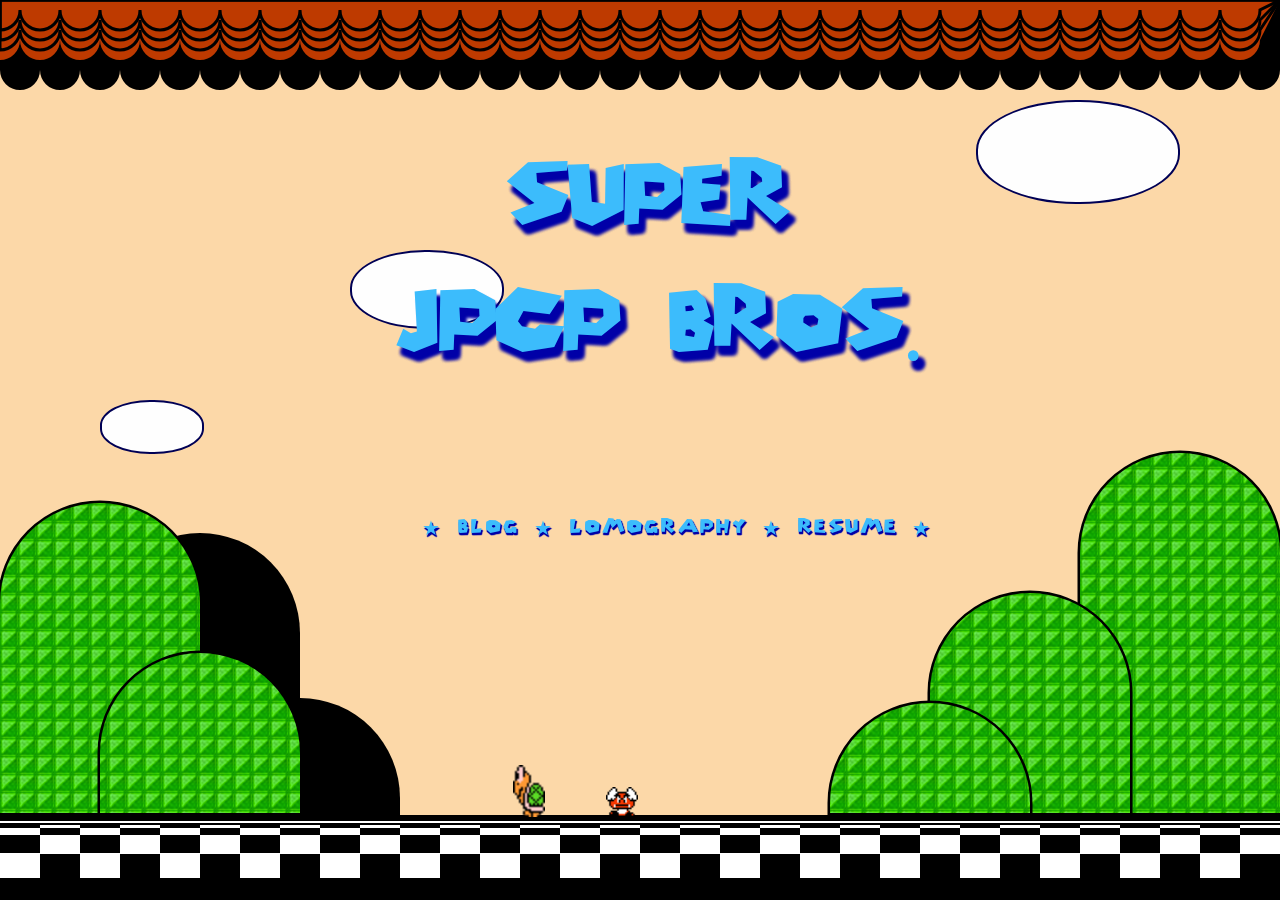
<file: index.html>
<!DOCTYPE html>
<!--[if lt IE 7]>      <html class="no-js lt-ie9 lt-ie8 lt-ie7"> <![endif]-->
<!--[if IE 7]>         <html class="no-js lt-ie9 lt-ie8"> <![endif]-->
<!--[if IE 8]>         <html class="no-js lt-ie9"> <![endif]-->
<!--[if gt IE 8]><!--> <html class="no-js"> <!--<![endif]-->
    <head>
        <meta charset="utf-8">
        <meta http-equiv="X-UA-Compatible" content="IE=edge,chrome=1">
        <title>JPCP</title>
        <meta name="description" content="">
        <meta name="viewport" content="width=device-width">

        <!-- Place favicon.ico and apple-touch-icon.png in the root directory -->
        <link href="favicon.ico" rel="icon" type="image/x-icon">

        <link rel="stylesheet" href="css/normalize.css">
        <link rel="stylesheet" href="css/main.css">
        <script src="js/vendor/modernizr-2.6.2.min.js"></script>
    </head>
    <body onload="draw();">
        <!--[if lt IE 7]>
            <p class="chromeframe">You are using an <strong>outdated</strong> browser. Please <a href="http://browsehappy.com/">upgrade your browser</a> or <a href="http://www.google.com/chromeframe/?redirect=true">activate Google Chrome Frame</a> to improve your experience.</p>
        <![endif]-->
        
		<div style="z-index: 4;position:absolute;margin-left: 30%; margin-top: 10%; color:#3CBCFC;  letter-spacing:4px; text-shadow:
		    5px 8px 4px #0000A8,  
		    5px 8px 4px #0000A8,
		    5px 8px 4px #0000A8,
		    5px 8px 4px #0000A8;">
			<span style="font-family: tlpsmb; font-size:90px; padding-left:120px;">SUPER</span>
			<br/>
			<span style="font-family: tlpsmb; font-size:90px; padding-left:10px;">JPCP BROS.</span>
		</div>

		<div class="ellipseDiv" style="display:inline; position: absolute; top:100px; right: 100px; Z-index:3">

		</div>

		<div class="ellipseDivTwo" style="display:inline; position: absolute; top:250px; left: 350px; Z-index:3">

		</div>

		<div class="ellipseDivThree" style="display:inline; position: absolute; top:400px; left: 100px; Z-index:3">

		</div>

		<div style="z-index: 4;position:absolute;margin-left: 33%; margin-top: 40%; color:#3CBCFC;  letter-spacing:4px; text-shadow:
		    1px 2px 1px #0000A8,  
		    1px 2px 1px #0000A8,
		    1px 2px 1px #0000A8,
		    1px 2px 1px #0000A8;">
			<span style="font-family: tlpsmb; font-size:20px;"> &#9733;
				<a style="color:inherit; text-decoration:none" href="http://www.paulopanaligan.blogspot.com">BLOG</a> &#9733; 
				<a style="color:inherit; text-decoration:none" href="https://www.lomography.com/homes/jpcp/">LOMOGRAPHY</a> &#9733; 
				<a style="color:inherit; text-decoration:none" href="./content/Resume_ppanaligan.pdf">RESUME</a> &#9733; 
		</div>


		<div  id="koopa-troopa-green" style="z-index: 3; height:52px; width: 32px;  display: none;">
	   		<img src="img/ani_smb3_koopatroopag.gif" style="height:52px; width: 32px;"/>

	   	</div>

	   	<div  id="goomba" style="z-index: 3; height:15px; width: 16px; display: none">

	   		<img src="img/ani_smb3_paragoombawalkr.gif" style="height:30px; width: 32px;"/>
	   	</div>	

        <canvas id="background" style="float:left; z-index: -2; position:absolute;">
	    	<p>This example requires a browser that supports the
	    	<a href="http://www.w3.org/html/wg/html5/">HTML5</a> 
	    	&lt;canvas&gt; feature.</p>
	   	</canvas>
	   	
	   	<canvas id="foliage" style="float:left;z-index: -1;position:absolute;">
	   	</canvas>
	   	
	   	<canvas id="curtain" tyle="float:left;z-index: 2;position:absolute;">
	   	</canvas>

	   
		
        <script src="//ajax.googleapis.com/ajax/libs/jquery/1.8.3/jquery.min.js"></script>
        <script>window.jQuery || document.write('<script src="js/vendor/jquery-1.8.3.min.js"><\/script>')</script>
        <script src="js/plugins.js"></script>
        <script src="js/main.js"></script>

        <!-- Google Analytics: change UA-XXXXX-X to be your site's ID. -->
        <script>
            var _gaq=[['_setAccount','UA-XXXXX-X'],['_trackPageview']];
            (function(d,t){var g=d.createElement(t),s=d.getElementsByTagName(t)[0];
            g.src=('https:'==location.protocol?'//ssl':'//www')+'.google-analytics.com/ga.js';
            s.parentNode.insertBefore(g,s)}(document,'script'));
        </script>
        
        <script type="application/x-javascript">		  

		    var sprites = document.getElementById('sprites');
			var maxWidth = window.innerWidth;
			var maxHeight = window.innerHeight;
			var koopaTroopaGreen = document.getElementById('koopa-troopa-green');		
			var goomba = document.getElementById('goomba');
			var koopaPosition = 516;
			var goombaPosition = 600;

			(function animateGreenKoopaTroopa() {

				var koopaY = maxHeight-85-50;

				koopaTroopaGreen.style.position = "absolute";

				koopaTroopaGreen.style.top = String(koopaY) + "px";
				koopaTroopaGreen.style.left= String(koopaPosition-1) + "px";
				koopaTroopaGreen.style.display = "inline";
				koopaPosition-=1;
				setTimeout(animateGreenKoopaTroopa, 250);

			})();

			(function animateGoomba() {

				var goombaY = maxHeight-85-28;

				goomba.style.position = "absolute";

				goomba.style.top = String(goombaY) + "px";
				goomba.style.left= String(goombaPosition+2) + "px";
				goomba.style.display = "inline";
				goombaPosition+=2;
				setTimeout(animateGoomba, 250);

			})();

		    function draw() {

		      var background = document.getElementById("background");
			  var curtain = document.getElementById("curtain");
			  var foliage = document.getElementById("foliage");

			  if (curtain.getContext) {
				  
				var ctx = curtain.getContext("2d");

				ctx.canvas.width = maxWidth;
				ctx.canvas.height = maxHeight;

				var curtainShadowLocation = 20;
				var curtainLocation = 40;
				var curtainRadius = 40; 
				var curtainDetailLocation = 40;
			
				// curtain shadow
				ctx.fillStyle = 'black';
				ctx.beginPath();
				ctx.moveTo(0,0);
				ctx.lineTo(0,70);
				while(curtainShadowLocation < maxWidth) {
					ctx.arc(curtainShadowLocation,70,20, Math.PI, Math.PI*2,true);
					curtainShadowLocation += curtainRadius;
				}
				ctx.lineTo(curtainShadowLocation,0)
				ctx.lineTo(0,0)
				ctx.fill();

				// curtain
				ctx.fillStyle = "rgb(190,58,0)";
				ctx.beginPath();
				ctx.moveTo(0,0);
				ctx.lineTo(0,60);
				ctx.arc(0,40,20, Math.PI/2, Math.PI*2,true);
				while(curtainLocation < maxWidth) {
					ctx.arc(curtainLocation,40,20, Math.PI, Math.PI*2,true);
					curtainLocation += curtainRadius;
				}				
				ctx.lineTo(curtainLocation,0)
				ctx.lineTo(0,0)
				ctx.fill();

				// curtain detail
				ctx.strokeStyle = "black";
				ctx.lineWidth = 3;
				ctx.beginPath();
				ctx.moveTo(0,0);
				ctx.lineTo(0,30);
				ctx.arc(0,30,20, Math.PI/2, Math.PI*2,true);
				while(curtainDetailLocation < maxWidth) {
					ctx.arc(curtainDetailLocation,30,20, Math.PI, Math.PI*2,true);
					curtainDetailLocation += curtainRadius;
				}				
				ctx.lineTo(curtainDetailLocation,0)
				ctx.lineTo(0,0)
				ctx.stroke();


				var curtainDetailLocation = 40;

				ctx.strokeStyle = "black";
				ctx.lineWidth = 3;
				ctx.beginPath();
				ctx.moveTo(0,0);
				ctx.lineTo(0,20);
				ctx.arc(0,20,20, Math.PI/2, Math.PI*2,true);
				while(curtainDetailLocation < maxWidth) {
					ctx.arc(curtainDetailLocation,20,20, Math.PI, Math.PI*2,true);
					curtainDetailLocation += curtainRadius;
				}				
				ctx.lineTo(curtainDetailLocation,0)
				ctx.lineTo(0,0)
				ctx.stroke();

				var curtainDetailLocation = 40;

				ctx.strokeStyle = "black";
				ctx.lineWidth = 3;
				ctx.beginPath();
				ctx.moveTo(0,0);
				ctx.lineTo(0,10);
				ctx.arc(0,10,20, Math.PI/2, Math.PI*2,true);
				while(curtainDetailLocation < maxWidth) {
					ctx.arc(curtainDetailLocation,10,20, Math.PI, Math.PI*2,true);
					curtainDetailLocation += curtainRadius;
				}				
				ctx.lineTo(curtainDetailLocation,0)
				ctx.lineTo(0,0)
				ctx.stroke();
				
			  }
		      
		      if (foliage.getContext) {
		      	
		      	var ctx = foliage.getContext("2d");

				ctx.canvas.width = maxWidth;
				ctx.canvas.height = maxHeight;
		      	
		      	var leaves = new Image();
		      	leaves.onload = function() {
		      					      	
			      	var leavesPattern = ctx.createPattern(leaves, 'repeat');
			      	
					ctx.lineWidth = 5;
			      	
			      	ctx.fillStyle = "black";
			      	ctx.beginPath();
			      	ctx.moveTo(300, maxHeight-85-12-170);
			      	ctx.lineTo(300, maxHeight-85-2);
			      	ctx.lineTo(100, maxHeight-85-2);
			      	ctx.lineTo(100, maxHeight-85-12);
			      	ctx.arc(200, maxHeight-85-12-170,100, Math.PI, Math.PI*2,false);
			      	ctx.fill();
			      	
			      	ctx.fillStyle = "black";
			      	ctx.beginPath();
			      	ctx.moveTo(400, maxHeight-80-22);
			      	ctx.lineTo(400, maxHeight-80-2);
			      	ctx.lineTo(200, maxHeight-80-2);
			      	ctx.lineTo(200, maxHeight-80-12);
			      	ctx.arc(300, maxHeight-80-22,100, Math.PI, Math.PI*2,false);
			      	ctx.fill();
			      	
			      	ctx.strokeStyle = "black";
			      	ctx.fillStyle = leavesPattern;
			      	ctx.beginPath();
			      	ctx.moveTo(200, maxHeight-85-12-200);
			      	ctx.lineTo(200, maxHeight-85-2);
			      	ctx.lineTo(0, maxHeight-85-2);
			      	ctx.lineTo(0, maxHeight-85-12);
			      	ctx.arc(100, maxHeight-85-12-200,100, Math.PI, Math.PI*2,false);
			      	ctx.stroke();
			      	ctx.fill();
			      		      			      	
			      	ctx.strokeStyle = "black";
			      	ctx.fillStyle = leavesPattern;
			      	ctx.beginPath();
			      	ctx.moveTo(300, maxHeight-85-12-110+60);
			      	ctx.lineTo(300, maxHeight-85-2);
			      	ctx.lineTo(100, maxHeight-85-2);
			      	ctx.lineTo(100, maxHeight-85-12);
			      	ctx.arc(200, maxHeight-85-12-110+60,100, Math.PI, Math.PI*2,false);
			      	ctx.stroke();
			      	ctx.fill();		      				      		      				      	

			      	ctx.strokeStyle = "black";
			      	ctx.fillStyle = leavesPattern;
			      	ctx.beginPath();
			      	ctx.moveTo(maxWidth, maxHeight-85-12-110-140);
			      	ctx.lineTo(maxWidth, maxHeight-85-2);
			      	ctx.lineTo(maxWidth-200, maxHeight-85-2);
			      	ctx.lineTo(maxWidth-200, maxHeight-85-12);
			      	ctx.arc(maxWidth-100, maxHeight-85-12-110-140,100, Math.PI, Math.PI*2,false);
			      	ctx.stroke();
			      	ctx.fill();
			      	
			      	ctx.strokeStyle = "black";
			      	ctx.fillStyle = leavesPattern;
			      	ctx.beginPath();
			      	ctx.moveTo(maxWidth-150, maxHeight-85-12-110);
			      	ctx.lineTo(maxWidth-150, maxHeight-85-2);
			      	ctx.lineTo(maxWidth-350, maxHeight-85-2);
			      	ctx.lineTo(maxWidth-350, maxHeight-85-12);
			      	ctx.arc(maxWidth-250, maxHeight-85-12-110,100, Math.PI, Math.PI*2,false);
			      	ctx.stroke();
			      	ctx.fill();
			      	
			      	ctx.strokeStyle = "black";
			      	ctx.fillStyle = leavesPattern;
			      	ctx.beginPath();
			      	ctx.moveTo(maxWidth-250, maxHeight-85-12);
			      	ctx.lineTo(maxWidth-250, maxHeight-85-2);
			      	ctx.lineTo(maxWidth-450, maxHeight-85-2);
			      	ctx.lineTo(maxWidth-450, maxHeight-85-12);
			      	ctx.arc(maxWidth-350, maxHeight-85-12,100, Math.PI, Math.PI*2,false); 
			      	ctx.stroke();
			      	ctx.fill();
			  		      				      			      	
		      	};
		      	leaves.src = "img/leaves.png";
		      	
		      }
		      
		      if (background.getContext) {

			    var ctx = background.getContext("2d");

				ctx.canvas.width = maxWidth;
				ctx.canvas.height = maxHeight;

				var columnIter = 1;
				var columnWidth = 40;
				var currentColumnStart = 0;
		
				// background
		        ctx.fillStyle = "rgb(252,216,168)";
		        ctx.fillRect (0, 0, maxWidth, maxHeight);
		
				// bottom background
		        ctx.fillStyle = "rgb(0, 0, 0)";
		        ctx.fillRect (0, maxHeight-85, maxWidth, 85); 

		        // bottom background white bar		        
		        ctx.fillStyle = "rgb(256, 256, 256)";
		        ctx.fillRect (0, maxHeight-85+6, maxWidth, 2);

		        while (currentColumnStart < maxWidth) {
		        	if (columnIter%2) {
				        ctx.fillRect (currentColumnStart, maxHeight-85+38, 40, 25);
				        ctx.fillRect (currentColumnStart, maxHeight-85+13, 40, 7);
		        		columnIter ++;
		        		currentColumnStart += columnWidth;
		        	} else {
				        ctx.fillRect (currentColumnStart, maxHeight-85+20, 40, 19);
				        ctx.fillRect (currentColumnStart, maxHeight-85+10, 40, 3);
		        		currentColumnStart += columnWidth;
		        		columnIter ++;
		        	}
		        }
		        
		      }

		    }

	  	</script>
	  	
	  	<script>
		  (function(i,s,o,g,r,a,m){i['GoogleAnalyticsObject']=r;i[r]=i[r]||function(){
		  (i[r].q=i[r].q||[]).push(arguments)},i[r].l=1*new Date();a=s.createElement(o),
		  m=s.getElementsByTagName(o)[0];a.async=1;a.src=g;m.parentNode.insertBefore(a,m)
		  })(window,document,'script','//www.google-analytics.com/analytics.js','ga');

		  ga('create', 'UA-42161212-1', 'jpcp.net');
		  ga('send', 'pageview');

		</script>

    </body>
</html>
</file>
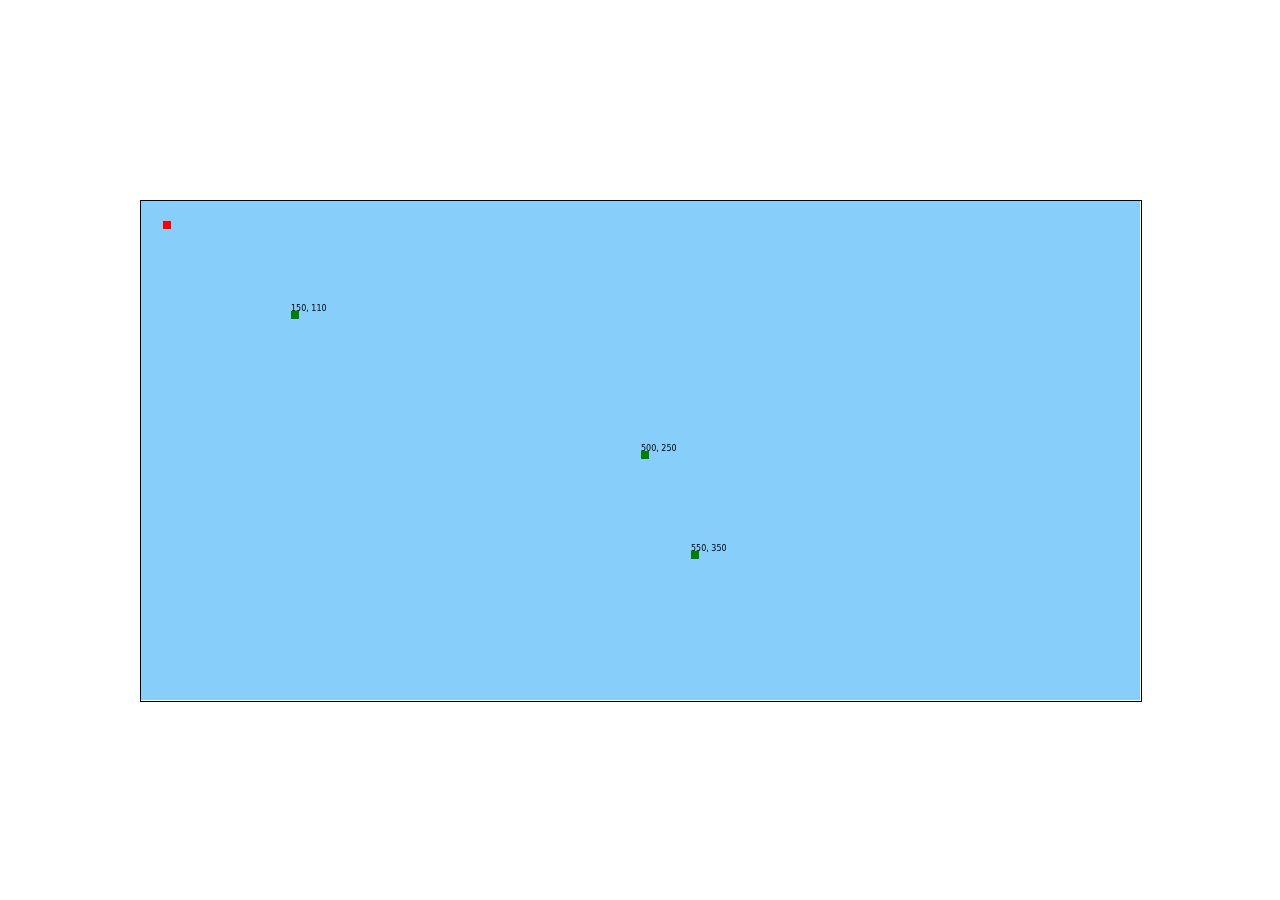
<file: games/concept_1.html>
<!DOCTYPE html>
<html>
<head lang="en">
    <meta charset="UTF-8">
    <title>Concept 1</title>
    <style>
        div {
            width: 1000px;
            height: 500px;
            background-color: lightskyblue;

            position: absolute;
            top:0;
            bottom: 0;
            left: 0;
            right: 0;

            margin: auto;
        }
    </style>
</head>
<body>
<div>
    <canvas id="canvas1" width="1000" height="500" style = "border: 1px solid black;"></canvas>
</div>
</body>
<script>
    var can = document.getElementById('canvas1');
    var ctx = can.getContext('2d');
    can.tabIndex = 1; // quick way to get focus so keypresses register
    ctx.font = '8px sans';

    var thingsOnMap = [
        [500,250],
        [550,350],
        [150,110],
        [1500,100],
        [1200,400],
        [1000,50],
        [1700,200],
        [1300,350],
        [2300,100],
        [3300,225],
        [2500,325]
    ];

    // player's position
    var playerX = 20;
    var playerY = 20;

    // how far offset the canvas is
    var offsetX = 0;
    var offsetY = 0;

    function draw() {
        ctx.save();
        ctx.translate(offsetX, offsetY);
        // clear the viewport
        ctx.clearRect(-offsetX, -offsetY, 1000,500);

        offsetX = offsetX - 2;

        // draw the player
        ctx.fillStyle = 'red';

        if (playerX < 0) {
            playerX = 0;
        }

        if (playerY < 0) {
            playerY = 0;
        }

        ctx.fillRect(playerX-offsetX, playerY-offsetY, 8, 8);

        // draw the other stuff
        var l = thingsOnMap.length;
        for (var i = 0; i < l; i++) {
            // we should really only draw the things that intersect the viewport!
            // but I am lazy so we are drawing everything here
            var x = thingsOnMap[i][0];
            var y = thingsOnMap[i][1];

            if (x > 0) {
                ctx.fillStyle = 'green';
                ctx.fillRect(x, y, 8, 8);
                ctx.fillStyle = 'black';
                ctx.fillText(x + ', ' + y, x, y); // just to show where we are drawing these things
            }
        }

        ctx.restore();
    }

    onkeydown = onkeyup = function(e){
        e = e || event; // to deal with IE
        map[e.keyCode] = e.type == 'keydown';
        /*insert conditional here*/

        if(map[37] && map[40]) { // left and down
            playerX--;
            playerY++;
        } else if(map[37] && map[38]) { // left and up
            playerX--;
            playerY--;
        } else if(map[39] && map[40]) { // right and down
            playerX++;
            playerY++;
        } else if(map[39] && map[38]) { // right and up
            playerX++;
            playerY--;
        } else if (map[37]) { // left
            playerX--;
        } else if (map[39]) { // right
            playerX++;
        } else if (map[40]) { // down
            playerY++;
        } else if (map[38]) { // up
            playerY--;
        }

        draw();

    };

    can.addEventListener('keydown', function(e) {
        if (e.keyCode === 37) { // left
            playerX--;
        } else if (e.keyCode === 39) { // right
            playerX++;
        } else if (e.keyCode === 40) { // down
            playerY++;
        } else if (e.keyCode === 38) { // up
            playerY--;
        }
        draw();
    }, false);

    draw();
</script>
</html>
</file>
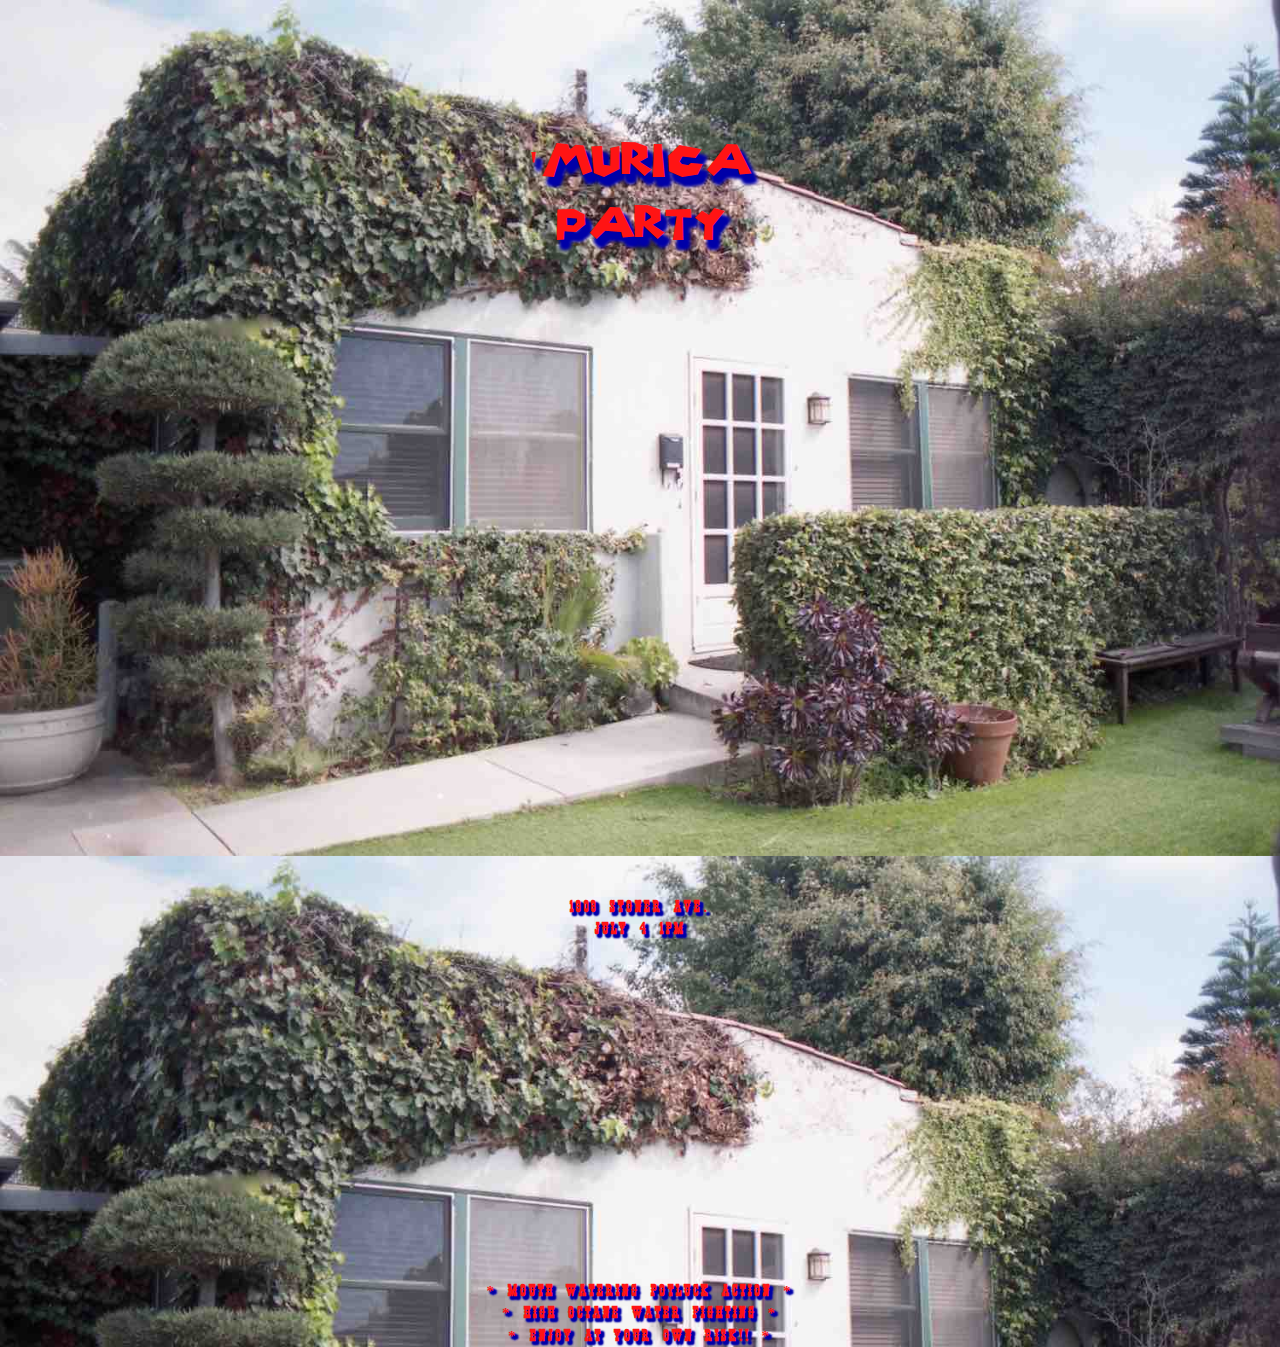
<file: invites/4th.html>
<!DOCTYPE html>
<!--[if lt IE 7]>      <html class="no-js lt-ie9 lt-ie8 lt-ie7"> <![endif]-->
<!--[if IE 7]>         <html class="no-js lt-ie9 lt-ie8"> <![endif]-->
<!--[if IE 8]>         <html class="no-js lt-ie9"> <![endif]-->
<!--[if gt IE 8]><!--> <html class="no-js"> <!--<![endif]-->
    <head>
        <meta charset="utf-8">
        <meta http-equiv="X-UA-Compatible" content="IE=edge,chrome=1">
        <title>America Day</title>
        <meta property="og:title" content="'Murica Party" />
        <meta property="og:image" content="http://jpcp.net/photo/la_color_p_f400002.jpg" />
        <meta name="description" content="">
        <meta name="viewport" content="width=device-width">

        <!-- Place favicon.ico and apple-touch-icon.png in the root directory -->
        <link href="../favicon.ico" rel="icon" type="image/x-icon">

        <link rel="stylesheet" href="../css/normalize.css">
        <link rel="stylesheet" href="../css/main.css">
        <style>
		body {
			background-image: url("../photo/la_color_p_f400002.jpg");
 			background-color: #c8dbfa;
            background-size: cover;
		}
        </style>
        <script src="../js/vendor/modernizr-2.6.2.min.js"></script>
    </head>
    <body>
        
		<div style="z-index: 4; position:absolute; width: 100%; margin: 10% auto; text-align: center;
			color: #ff1414; 

                    letter-spacing:4px; text-shadow:
		    5px 8px 4px #0000A8,  
		    5px 8px 4px #0000A8,
		    5px 8px 4px #0000A8,
		    5px 8px 4px #0000A8;">
			<span style="font-family: tlpsmb; font-size:45px;">'MURICA</span>
			<br/>
			<span style="font-family: tlpsmb; font-size:45px;">PARTY</span>
            <br/>
                        
		</div>

        <div style="z-index: 4; position:absolute; width: 100%; margin: 70% auto 10%; text-align: center;
            color: #ff1414; 
                    letter-spacing:3px;text-shadow:
            3px 3px 2px #0000A8,  
            3px 3px 2px #0000A8,
            3px 3px 2px #0000A8,
            3px 3px 2px #0000A8;">
            <span style="font-family: patriot; font-size:15px; font-weight: bold;">1908 STONER AVE.</span>
            <br/>
            <span style="font-family: patriot; font-size:15px; font-weight: bold;">JULY 4 1PM</span>
            <br/>
                        
        </div>

        <div style="z-index: 4; position:absolute; width: 100%; margin: 100% auto 10%; text-align: center;
            color: #ff1414; 
                    letter-spacing:3px;text-shadow:
            3px 3px 2px #0000A8,  
            3px 3px 2px #0000A8,
            3px 3px 2px #0000A8,
            3px 3px 2px #0000A8;">
            <span style="font-family: patriot; font-size:15px; font-weight: bold;"> * mouth watering potluck action * </span>
            <br/>
            <span style="font-family: patriot; font-size:15px; font-weight: bold;"> * high octane water fighting * </span>
            <br/>
            <span style="font-family: patriot; font-size:15px; font-weight: bold;"> * enjoy at your own risk!! * </span>

            <br/>
                        
        </div>

    </body>
</html>
</file>
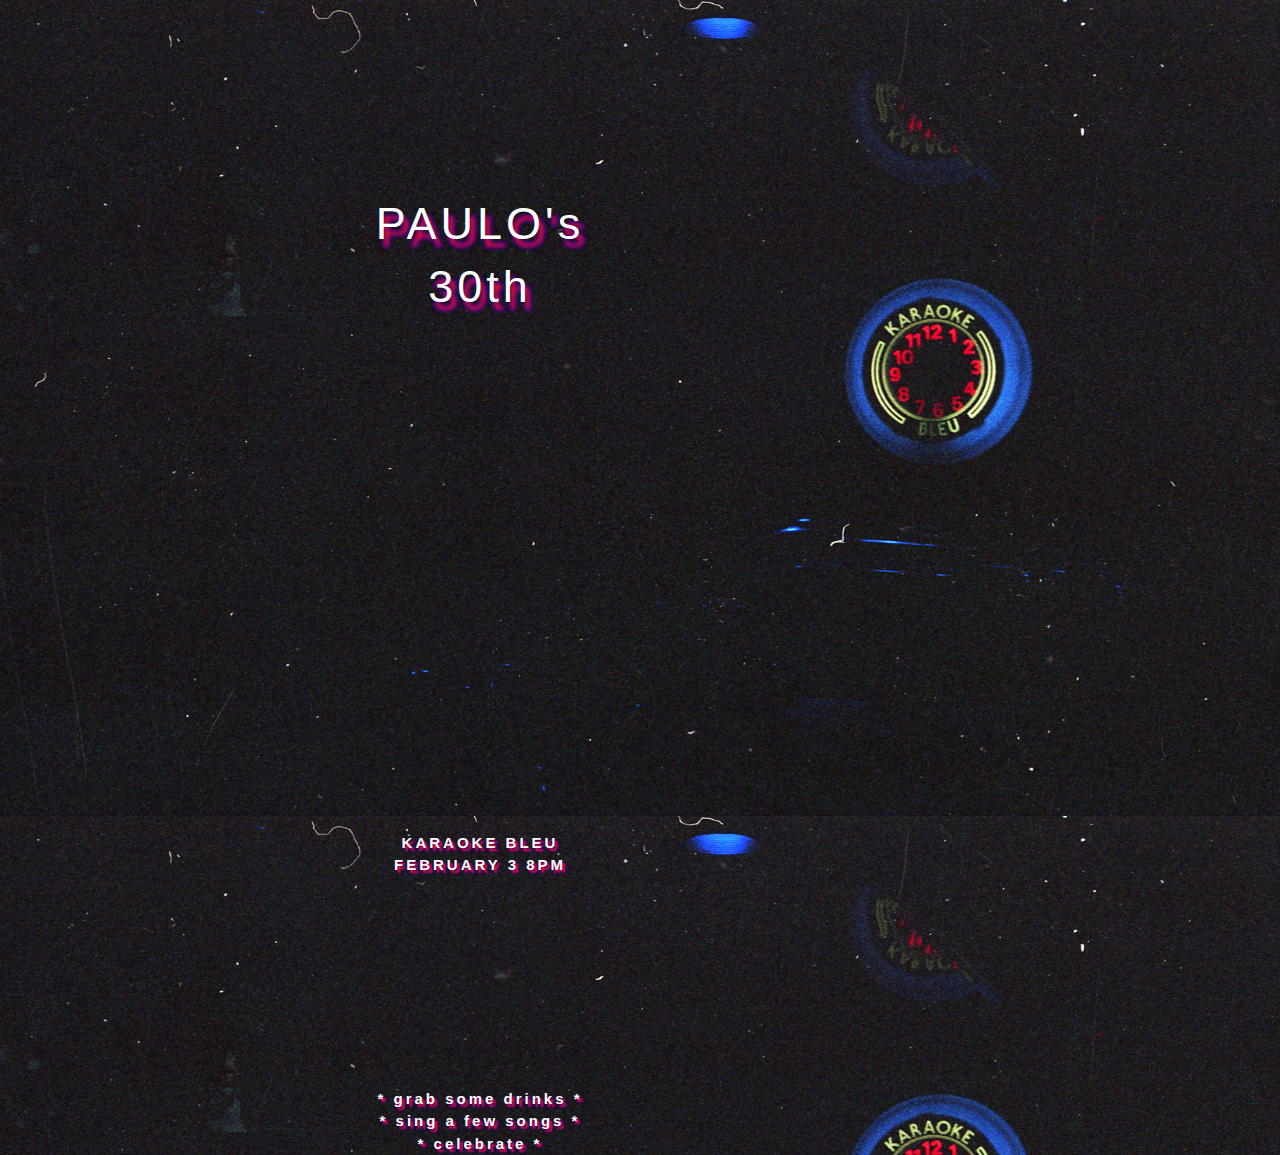
<file: invites/bday.html>
<!DOCTYPE html>
<!--[if lt IE 7]>      <html class="no-js lt-ie9 lt-ie8 lt-ie7"> <![endif]-->
<!--[if IE 7]>         <html class="no-js lt-ie9 lt-ie8"> <![endif]-->
<!--[if IE 8]>         <html class="no-js lt-ie9"> <![endif]-->
<!--[if gt IE 8]><!--> <html class="no-js"> <!--<![endif]-->
<head>
    <meta charset="utf-8">
    <meta http-equiv="X-UA-Compatible" content="IE=edge,chrome=1">
    <title>Paulo's 30th</title>
    <meta property="og:title" content="Paulo's 30th" />
    <meta property="og:image" content="http://jpcp.net/photo/la_color_400067.jpg" />
    <meta name="description" content="">
    <meta name="viewport" content="width=device-width">

    <!-- Place favicon.ico and apple-touch-icon.png in the root directory -->
    <link href="../favicon.ico" rel="icon" type="image/x-icon">

    <link rel="stylesheet" href="../css/normalize.css">
    <link rel="stylesheet" href="../css/main.css">
    <style>
		body {
			background-image: url("../photo/la_color_400067.jpg");
 			background-color: #c8dbfa;
            background-size: cover;
		}
        </style>
    <script src="../js/vendor/modernizr-2.6.2.min.js"></script>
</head>
<body>

<div style="z-index: 4; position:absolute; width: 75%; margin: 15% auto; text-align: center;
			color: #ffffff;

                    letter-spacing:4px; text-shadow:
		    5px 8px 4px #ff1414,
		    5px 8px 4px #0000A8,
		    5px 8px 4px #0000A8,
		    5px 8px 4px #0000A8;">
    <span style="font-size:45px;">PAULO's</span>
    <br/>
    <span style="font-size:45px;">30th</span>
    <br/>

</div>

<div style="z-index: 4; position:absolute; width: 75%; margin: 65% auto 10%; text-align: center;
            color: #ffffff;
                    letter-spacing:3px;text-shadow:
            3px 3px 2px #ff1414,
            3px 3px 2px #0000A8,
            3px 3px 2px #0000A8,
            3px 3px 2px #0000A8;">
    <span style="font-size:15px; font-weight: bold;">KARAOKE BLEU</span>
    <br/>
        <span style="font-size:15px; font-weight: bold;">FEBRUARY 3 8PM</span>
    <br/>

</div>

<div style="z-index: 4; position:absolute; width: 75%; margin: 85% auto 10%; text-align: center;
            color: #ffffff;
                    letter-spacing:3px;text-shadow:
            3px 3px 2px #ff1414,
            3px 3px 2px #0000A8,
            3px 3px 2px #0000A8,
            3px 3px 2px #0000A8;">
    <span style="font-size:15px; font-weight: bold;"> * grab some drinks * </span>
    <br/>
    <span style="font-size:15px; font-weight: bold;"> * sing a few songs * </span>
    <br/>
    <span style="font-size:15px; font-weight: bold;"> * celebrate * </span>

    <br/>

</div>

</body>
</html>
</file>
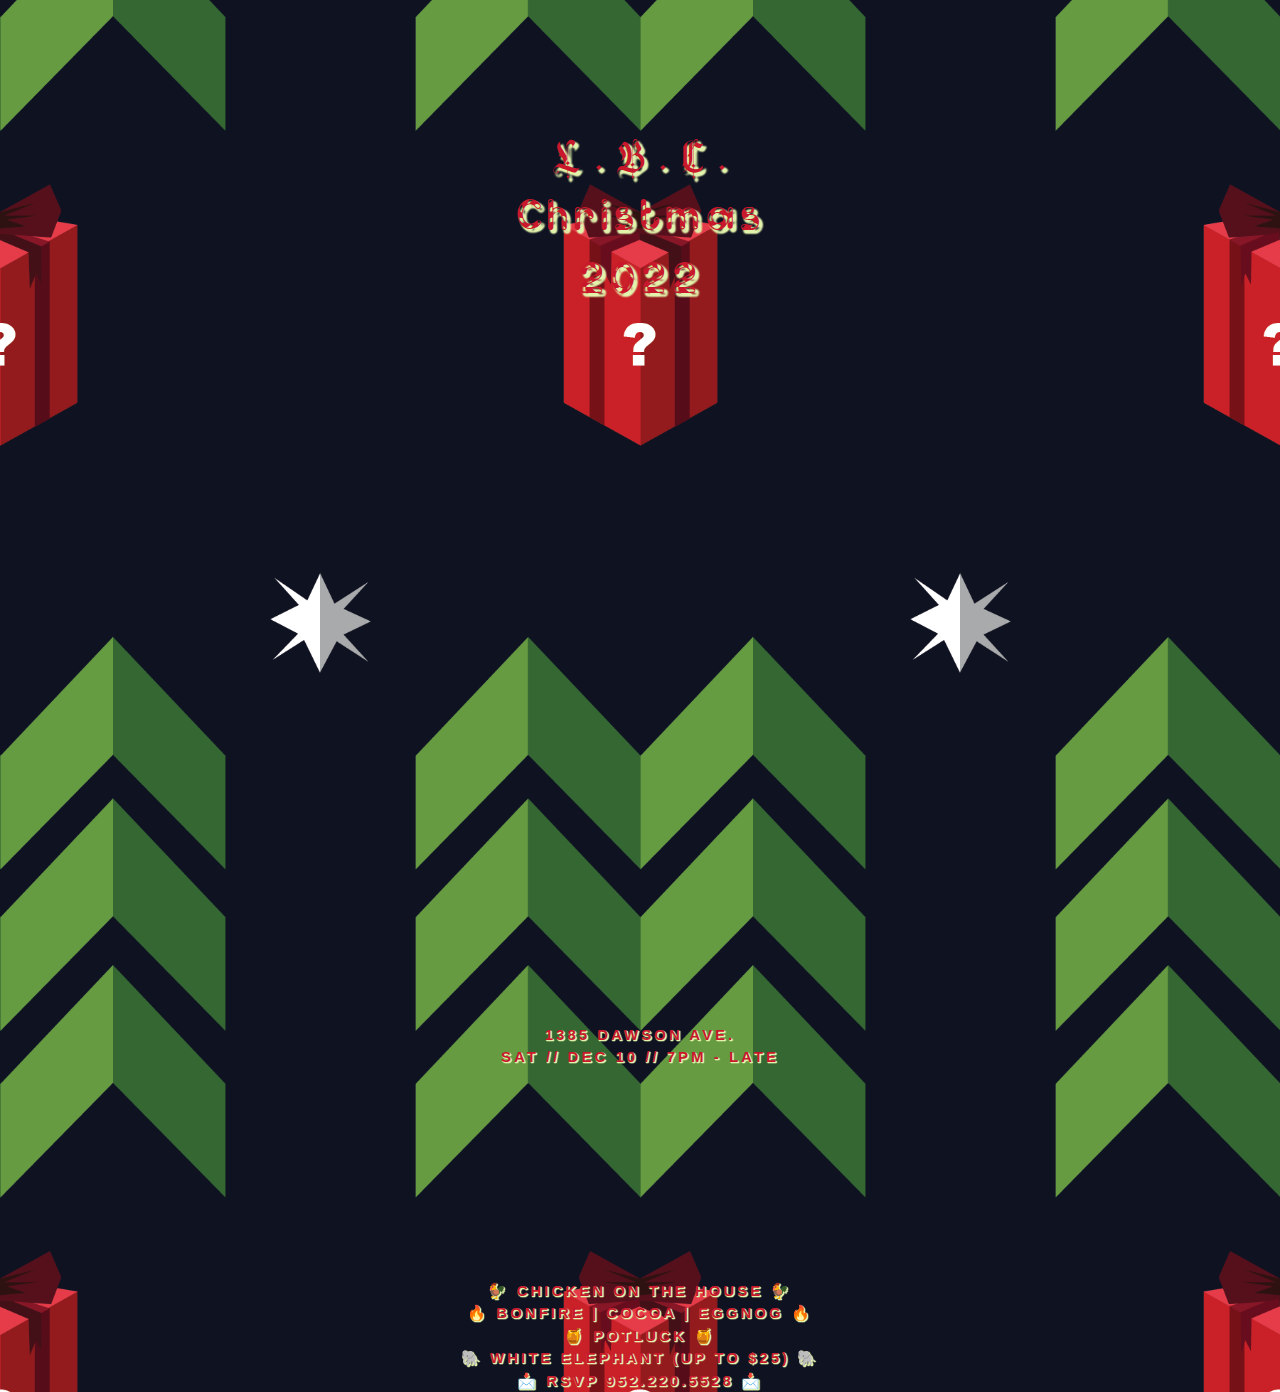
<file: invites/xmas.html>
<!DOCTYPE html>
<!--[if lt IE 7]>      <html class="no-js lt-ie9 lt-ie8 lt-ie7"> <![endif]-->
<!--[if IE 7]>         <html class="no-js lt-ie9 lt-ie8"> <![endif]-->
<!--[if IE 8]>         <html class="no-js lt-ie9"> <![endif]-->
<!--[if gt IE 8]><!--> <html class="no-js"> <!--<![endif]-->
<head>
    <meta charset="utf-8">
    <meta http-equiv="X-UA-Compatible" content="IE=edge,chrome=1">
    <title>Christmas Party</title>
    <meta property="og:title" content="LBC Christmas 2022" />
    <meta property="og:image" content="http://jpcp.net/photo/xmas.png" />
    <meta name="description" content="">
    <meta name="viewport" content="width=device-width">

    <!-- Place favicon.ico and apple-touch-icon.png in the root directory -->
    <link href="../favicon.ico" rel="icon" type="image/x-icon">

    <link rel="stylesheet" href="../css/normalize.css">
    <link rel="stylesheet" href="../css/main.css">
    <style>
		body {
			background-image: url("../photo/xmas.png");
 			background-color: #c8dbfa;
            background-size: 50%;
            background-position: center; 
		}
        </style>
    <script src="../js/vendor/modernizr-2.6.2.min.js"></script>
</head>
<body>

<div style="z-index: 4; position:absolute; width: 100%; margin: 10% auto 10%; text-align: center;
            color: #C9182B; 

                    letter-spacing:4px; text-shadow:
            3px 3px 2px #E3F3AC,  
            3px 3px 2px #E3F3AC,
            3px 3px 2px #E3F3AC,
            3px 3px 2px #E3F3AC;">
    <span style="font-family: socal; font-size:40px;">L . B . C .</span>
    <br/>
    <span style="font-family: xmas; font-size:45px;">Christmas</span>
    <br/>
    <span style="font-family: xmas; font-size:45px;">2022</span>
    <br/>

</div>

<div style="z-index: 4; position:absolute; width: 100%; margin: 80% auto 10%; text-align: center;
            color: #C9182B; 

                    letter-spacing:3px; text-shadow:
            1px 1px 1px #E3F3AC,  
            1px 1px 1px #E3F3AC,
            1px 1px 1px #E3F3AC,
            1px 1px 1px #E3F3AC;">
            <span style="font-size:15px; font-weight: bold;">1385 DAWSON AVE.</span>
            <br/>
            <span style="font-size:15px; font-weight: bold;">SAT // DEC 10 // 7PM - LATE</span>
            <br/>
                        
</div>

<div style="z-index: 4; position:absolute; width: 100%; margin: 100% auto 10%; text-align: center;
            color: #C9182B; 

                    letter-spacing:3px; text-shadow:
            1px 1px 1px #E3F3AC,  
            1px 1px 1px #E3F3AC,
            1px 1px 1px #E3F3AC,
            1px 1px 1px #E3F3AC;">
    <span style="font-size:15px; font-weight: bold;"> 🐓 CHICKEN ON THE HOUSE 🐓 </span>
    <br/>
    <span style="font-size:15px; font-weight: bold;"> 🔥 BONFIRE | COCOA | EGGNOG 🔥 </span>
    <br/>
    <span style="font-size:15px; font-weight: bold;"> 🍯 POTLUCK 🍯 </span>
    <br/>
    <span style="font-size:15px; font-weight: bold;"> 🐘 WHITE ELEPHANT (UP TO $25) 🐘 </span>
    <br/>
    <span style="font-size:15px; font-weight: bold;"> 📩 RSVP 952.220.5528 📩 </span>
    <br/>

</div>

</body>
</html>
</file>
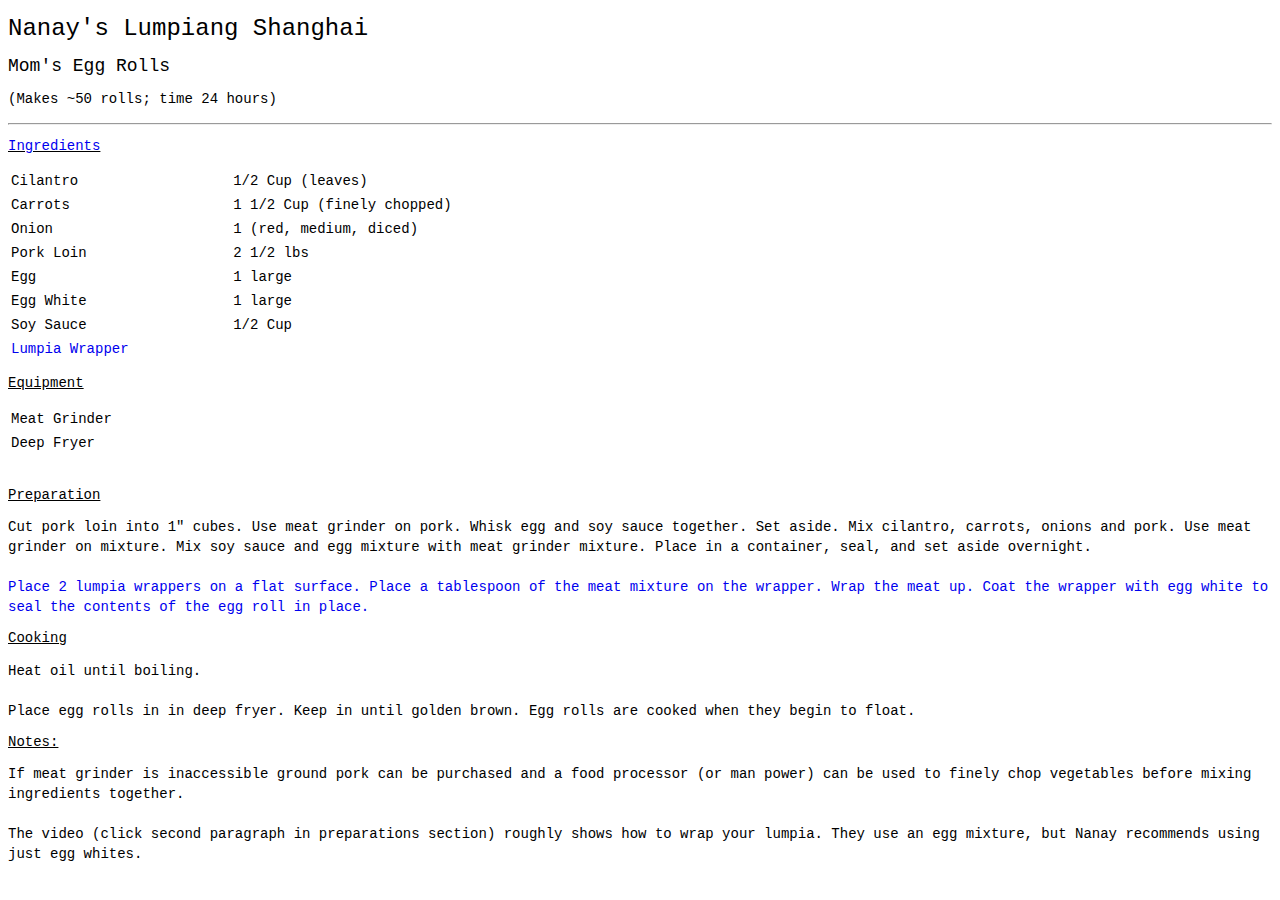
<file: recipes/lumpiang_shanghai.html>
<!DOCTYPE html>
<html>
<head lang="en">
    <meta charset="UTF-8">
    <title>Lumpiang Shanghai</title>
    <style type="text/css">
        h1 {
            font-family: "Courier New", Courier, "Lucida Sans Typewriter", "Lucida Typewriter", monospace;
            font-size: 24px;
            font-style: normal;
            font-variant: normal;
            font-weight: 500;
            line-height: 26.4px;
        }
        h2 {
            font-family: "Courier New", Courier, "Lucida Sans Typewriter", "Lucida Typewriter", monospace;
            font-size: 18px;
            font-style: normal;
            font-variant: normal;
            font-weight: 500;
            line-height: 15.4px;
        }
        h3 {
            font-family: "Courier New", Courier, "Lucida Sans Typewriter", "Lucida Typewriter", monospace;
            font-size: 14px;
            font-style: normal;
            font-variant: normal;
            font-weight: 500;
            line-height: 15.4px;
            text-decoration: underline;
        }
        p {
            font-family: "Courier New", Courier, "Lucida Sans Typewriter", "Lucida Typewriter", monospace;
            font-size: 14px;
            font-style: normal;
            font-variant: normal;
            font-weight: 400;
            line-height: 20px;
        }
        table {
            font-family: "Courier New", Courier, "Lucida Sans Typewriter", "Lucida Typewriter", monospace;
            font-size: 14px;
            font-style: normal;
            font-variant: normal;
            font-weight: 400;
            line-height: 20px;
            width: 50%;
        }
        blockquote {
            font-family: "Courier New", Courier, "Lucida Sans Typewriter", "Lucida Typewriter", monospace;
            font-size: 21px;
            font-style: normal;
            font-variant: normal;
            font-weight: 400;
            line-height: 30px;
        }
        pre {
            font-family: "Courier New", Courier, "Lucida Sans Typewriter", "Lucida Typewriter", monospace;
            font-size: 13px;
            font-style: normal;
            font-variant: normal;
            font-weight: 400;
            line-height: 18.5714px;
        }
        a {
            text-decoration: none;
            cursor: pointer;
        }
    </style>
</head>
<body>
<div>
    <h1>Nanay's Lumpiang Shanghai</h1>
    <h2>Mom's Egg Rolls</h2>
    <p>(Makes ~50 rolls; time 24 hours)</p>
    <hr>
    <h3><a href="https://www.instagram.com/p/BPbUJijjDxY/">Ingredients</a></h3>
    <table>
        <tr><td>Cilantro</td><td>1/2 Cup (leaves)</td></tr>
        <tr><td>Carrots</td><td>1 1/2 Cup (finely chopped)</td></tr>
        <tr><td>Onion</td><td>1 (red, medium, diced)</td></tr>
        <tr><td>Pork Loin</td><td>2 1/2 lbs</td></tr>
        <tr><td>Egg</td><td>1 large</td></tr>
        <tr><td>Egg White</td><td>1 large</td></tr>
        <tr><td>Soy Sauce</td><td>1/2 Cup</td></tr>
        <tr><td><a href="https://www.filstop.com/images/P/cache/0078878002150-322x320.jpg">Lumpia Wrapper</a></td></tr>
    </table>
    <h3>Equipment</h3>
    <table>
        <tr><td>Meat Grinder</td></tr>
        <tr><td>Deep Fryer</td></tr>
    </table>
    <br/>
    <h3>Preparation</h3>
    <p>
        Cut pork loin into 1" cubes. Use meat grinder on pork. Whisk egg and soy sauce together. Set aside. Mix
        cilantro, carrots, onions and pork. Use meat grinder on mixture. Mix soy sauce and egg mixture with meat grinder
        mixture. Place in a container, seal, and set aside overnight.
        <br/>
        <br/>
        <a href="https://www.youtube.com/watch?v=0nSXkm3x2GM">Place 2 lumpia wrappers on a flat surface. Place a
        tablespoon of the meat mixture on the wrapper. Wrap the meat up. Coat the wrapper with egg white to seal the
        contents of the egg roll in place.</a>
    </p>
    <h3>Cooking</h3>
    <p>
        Heat oil until boiling.
        <br/>
        <br/>
        Place egg rolls in in deep fryer. Keep in until golden brown. Egg rolls are cooked when they begin to float.
    </p>
    <h3>Notes:</h3>
    <p>
        If meat grinder is inaccessible ground pork can be purchased and a food processor (or man power) can be used to
        finely chop vegetables before mixing ingredients together.
        <br/>
        <br/>
        The video (click second paragraph in preparations section) roughly shows how to wrap your lumpia. They use an
        egg mixture, but Nanay recommends using just egg whites.
    </p>
</div>
</body>
</html>
</file>
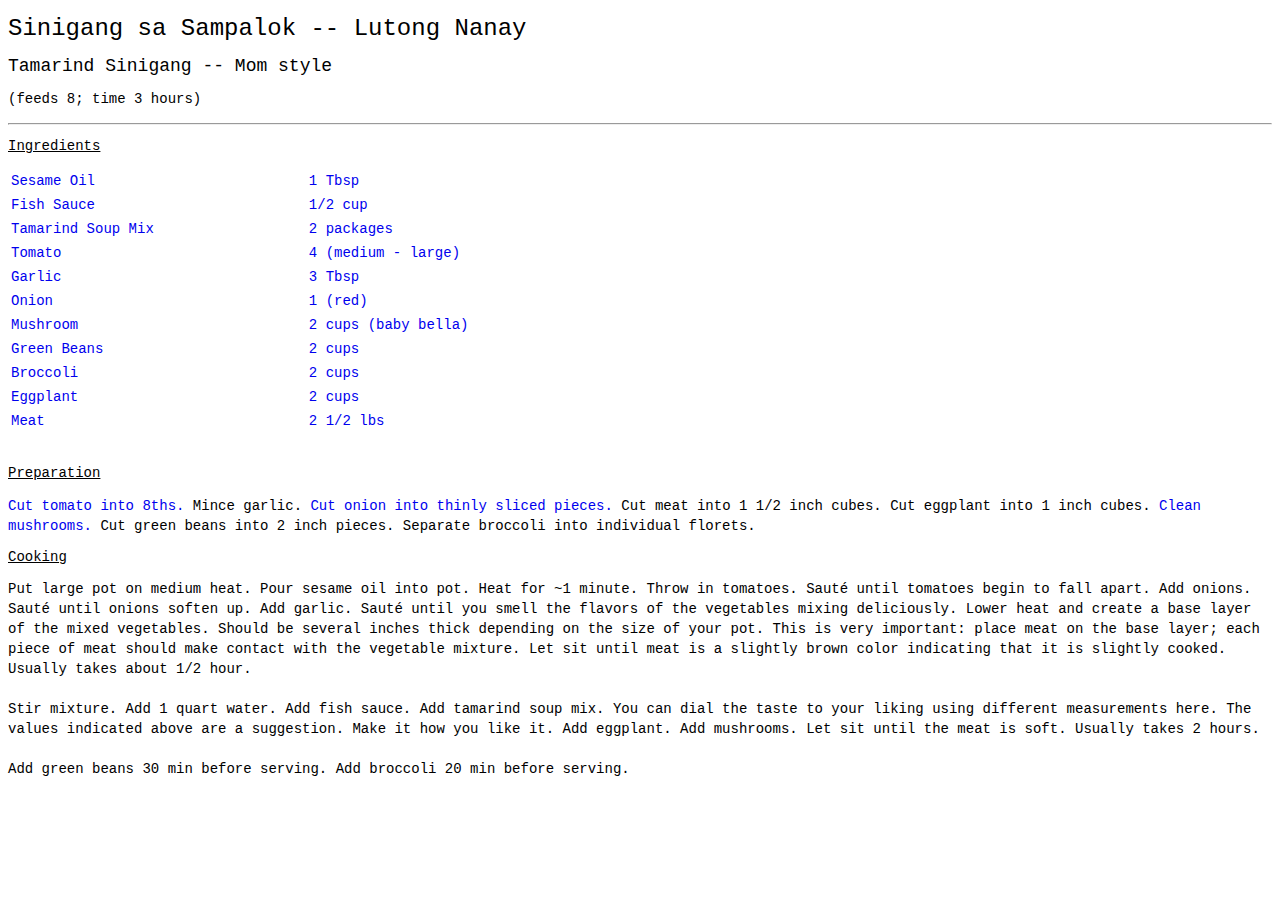
<file: recipes/sinigang_sa_sampalok.html>
<!DOCTYPE html>
<html>
<head lang="en">
    <meta charset="UTF-8">
    <title>Sinigang Sa Sampalok ni Nanay</title>
    <style type="text/css">
    	h1 {
			font-family: "Courier New", Courier, "Lucida Sans Typewriter", "Lucida Typewriter", monospace;
			font-size: 24px;
			font-style: normal;
			font-variant: normal;
			font-weight: 500;
			line-height: 26.4px;
		}
		h2 {
			font-family: "Courier New", Courier, "Lucida Sans Typewriter", "Lucida Typewriter", monospace;
			font-size: 18px;
			font-style: normal;
			font-variant: normal;
			font-weight: 500;
			line-height: 15.4px;
		}
		h3 {
			font-family: "Courier New", Courier, "Lucida Sans Typewriter", "Lucida Typewriter", monospace;
			font-size: 14px;
			font-style: normal;
			font-variant: normal;
			font-weight: 500;
			line-height: 15.4px;
			text-decoration: underline;
		}
		p {
			font-family: "Courier New", Courier, "Lucida Sans Typewriter", "Lucida Typewriter", monospace;
			font-size: 14px;
			font-style: normal;
			font-variant: normal;
			font-weight: 400;
			line-height: 20px;
		}
		table {
			font-family: "Courier New", Courier, "Lucida Sans Typewriter", "Lucida Typewriter", monospace;
			font-size: 14px;
			font-style: normal;
			font-variant: normal;
			font-weight: 400;
			line-height: 20px;
			width: 50%;
		}
		blockquote {
			font-family: "Courier New", Courier, "Lucida Sans Typewriter", "Lucida Typewriter", monospace;
			font-size: 21px;
			font-style: normal;
			font-variant: normal;
			font-weight: 400;
			line-height: 30px;
		}
		pre {
			font-family: "Courier New", Courier, "Lucida Sans Typewriter", "Lucida Typewriter", monospace;
			font-size: 13px;
			font-style: normal;
			font-variant: normal;
			font-weight: 400;
			line-height: 18.5714px;
		}
		a {
			text-decoration: none;
			cursor: pointer;
		}
    </style>
</head>
<body>
	<div>
	<h1>Sinigang sa Sampalok -- Lutong Nanay</h1>
	<h2>Tamarind Sinigang -- Mom style</h2>
	<p>(feeds 8; time 3 hours)</p>
	<hr>
	<h3>Ingredients</h3>
	<a href="https://www.instagram.com/p/BJV2oO7DU0I/">
		<table>
			<tr><td>Sesame Oil</td><td>1 Tbsp</td></tr>
			<tr><td>Fish Sauce</td><td>1/2 cup</td></tr>
			<tr><td>Tamarind Soup Mix</td><td>2 packages</td></tr>
			<tr><td>Tomato</td><td>4 (medium - large)</td></tr>
			<tr><td>Garlic</td><td>3 Tbsp</td></tr>
			<tr><td>Onion</td><td>1 (red)</td></tr>
			<tr><td>Mushroom</td><td>2 cups (baby bella)</td></tr>
			<tr><td>Green Beans</td><td>2 cups</td></tr>
			<tr><td>Broccoli</td><td>2 cups</td></tr>
			<tr><td>Eggplant</td><td>2 cups</td></tr>
		    <tr><td>Meat</td><td>2 1/2 lbs</td></tr>
		</table>
	</a>
	<br/>
	<h3>Preparation</h3>
		<p>
			<a href="https://www.youtube.com/watch?v=h1Mkv-tuW-Y">Cut tomato into 8ths.</a> Mince garlic.<a href="https://www.youtube.com/watch?v=ULw9e1yWqPI"> Cut onion into thinly sliced pieces.</a> Cut meat into 1 1/2 inch cubes. Cut eggplant into 1 inch cubes. <a href="https://www.youtube.com/watch?v=xbFPU6RyUmg">Clean mushrooms.</a> Cut green beans into 2 inch pieces. Separate broccoli into individual florets.
		</p>
	<h3>Cooking</h3>
		<p>
			Put large pot on medium heat. Pour sesame oil into pot. Heat for ~1 minute. Throw in tomatoes. Sauté until tomatoes begin to fall apart. Add onions. Sauté until onions soften up. Add garlic. Sauté until you smell the flavors of the vegetables mixing deliciously. Lower heat and create a base layer of the mixed vegetables. Should be several inches thick depending on the size of your pot. This is very important: place meat on the base layer; each piece of meat should make contact with the vegetable mixture. Let sit until meat is a slightly brown color indicating that it is slightly cooked. Usually takes about 1/2 hour.
			<br/>
			<br/>
			Stir mixture. Add 1 quart water. Add fish sauce. Add tamarind soup mix. You can dial the taste to your liking using different measurements here. The values indicated above are a suggestion. Make it how you like it. Add eggplant. Add mushrooms. Let sit until the meat is soft. Usually takes 2 hours.
			<br/>
			<br/>
			Add green beans 30 min before serving. Add broccoli 20 min before serving. 
		</p>
	</div>
</body>
</html>
</file>
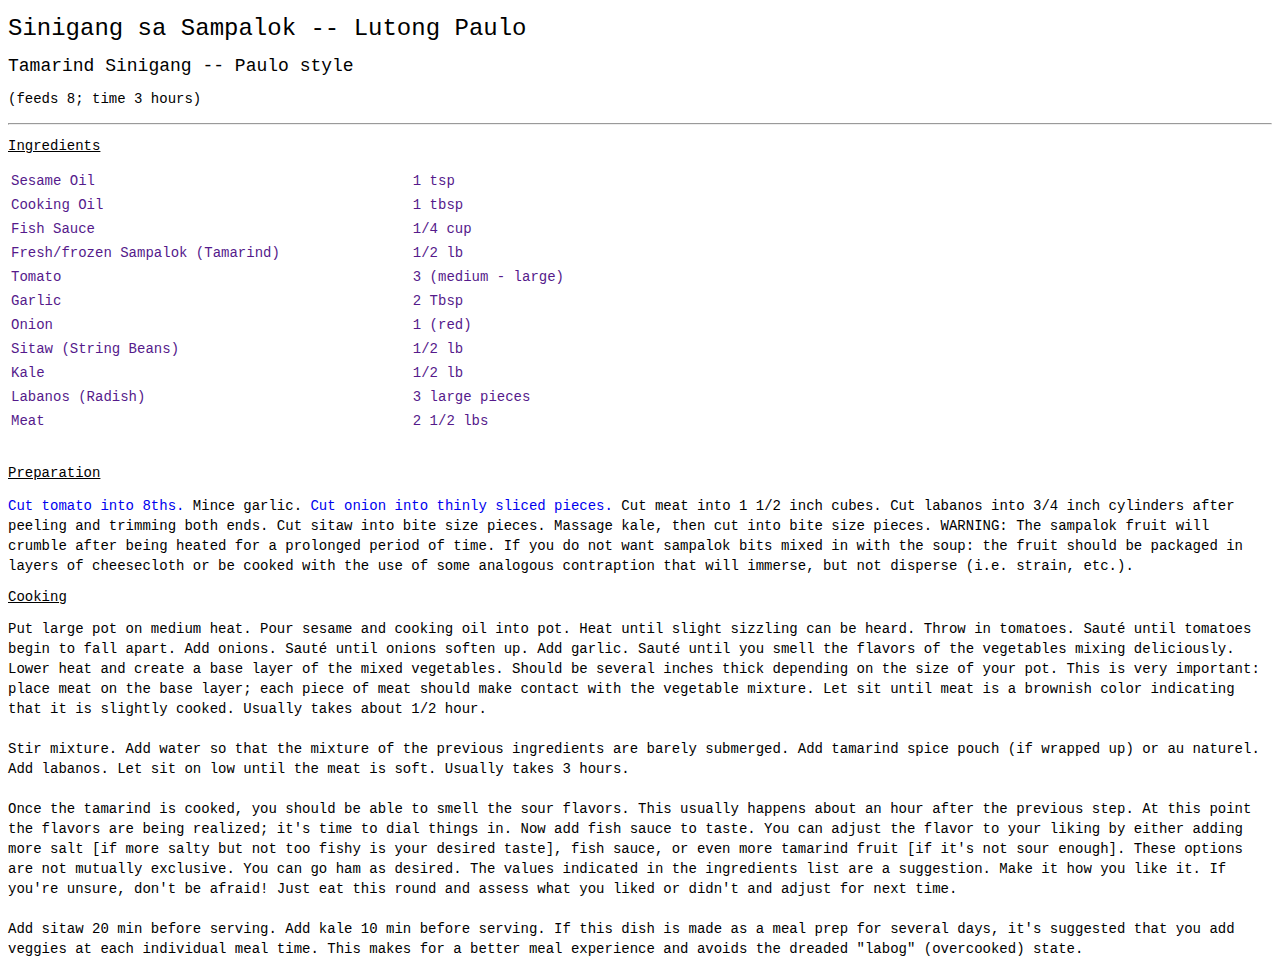
<file: recipes/sinigang_sa_sampalok_v2.html>
<!DOCTYPE html>
<html>
<head lang="en">
    <meta charset="UTF-8">
    <title>Sinigang Sa Sampalok ni Paulo</title>
    <style type="text/css">
    	h1 {
			font-family: "Courier New", Courier, "Lucida Sans Typewriter", "Lucida Typewriter", monospace;
			font-size: 24px;
			font-style: normal;
			font-variant: normal;
			font-weight: 500;
			line-height: 26.4px;
		}
		h2 {
			font-family: "Courier New", Courier, "Lucida Sans Typewriter", "Lucida Typewriter", monospace;
			font-size: 18px;
			font-style: normal;
			font-variant: normal;
			font-weight: 500;
			line-height: 15.4px;
		}
		h3 {
			font-family: "Courier New", Courier, "Lucida Sans Typewriter", "Lucida Typewriter", monospace;
			font-size: 14px;
			font-style: normal;
			font-variant: normal;
			font-weight: 500;
			line-height: 15.4px;
			text-decoration: underline;
		}
		p {
			font-family: "Courier New", Courier, "Lucida Sans Typewriter", "Lucida Typewriter", monospace;
			font-size: 14px;
			font-style: normal;
			font-variant: normal;
			font-weight: 400;
			line-height: 20px;
		}
		table {
			font-family: "Courier New", Courier, "Lucida Sans Typewriter", "Lucida Typewriter", monospace;
			font-size: 14px;
			font-style: normal;
			font-variant: normal;
			font-weight: 400;
			line-height: 20px;
			width: 50%;
		}
		blockquote {
			font-family: "Courier New", Courier, "Lucida Sans Typewriter", "Lucida Typewriter", monospace;
			font-size: 21px;
			font-style: normal;
			font-variant: normal;
			font-weight: 400;
			line-height: 30px;
		}
		pre {
			font-family: "Courier New", Courier, "Lucida Sans Typewriter", "Lucida Typewriter", monospace;
			font-size: 13px;
			font-style: normal;
			font-variant: normal;
			font-weight: 400;
			line-height: 18.5714px;
		}
		a {
			text-decoration: none;
			cursor: pointer;
		}
    </style>
</head>
<body>
<div>
    <h1>Sinigang sa Sampalok -- Lutong Paulo</h1>
    <h2>Tamarind Sinigang -- Paulo style</h2>
    <p>(feeds 8; time 3 hours)</p>
    <hr>
    <h3>Ingredients</h3>
    <a href="">
        <table>
            <tr><td>Sesame Oil</td><td>1 tsp</td></tr>
            <tr><td>Cooking Oil</td><td>1 tbsp</td></tr>
            <tr><td>Fish Sauce</td><td>1/4 cup</td></tr>
            <tr><td>Fresh/frozen Sampalok (Tamarind)</td><td>1/2 lb</td></tr>
            <tr><td>Tomato</td><td>3 (medium - large)</td></tr>
            <tr><td>Garlic</td><td>2 Tbsp</td></tr>
            <tr><td>Onion</td><td>1 (red)</td></tr>
            <tr><td>Sitaw (String Beans)</td><td>1/2 lb</td></tr>
            <tr><td>Kale</td><td>1/2 lb</td></tr>
            <tr><td>Labanos (Radish)</td><td>3 large pieces</td></tr>
            <tr><td>Meat</td><td>2 1/2 lbs</td></tr>
        </table>
    </a>
    <br/>
    <h3>Preparation</h3>
    <p>
        <a href="https://www.youtube.com/watch?v=h1Mkv-tuW-Y">Cut tomato into 8ths.</a> Mince garlic.<a href="https://www.youtube.com/watch?v=ULw9e1yWqPI"> Cut onion into thinly sliced pieces.</a> Cut meat into 1 1/2 inch cubes. Cut labanos into 3/4 inch cylinders after peeling and trimming both ends. Cut sitaw into bite size pieces. Massage kale, then cut into bite size pieces. WARNING: The sampalok fruit will crumble after being heated for a prolonged period of time. If you do not want sampalok bits mixed in with the soup: the fruit should be packaged in layers of cheesecloth or be cooked with the use of some analogous contraption that will immerse, but not disperse (i.e. strain, etc.).
    </p>
    <h3>Cooking</h3>
    <p>
        Put large pot on medium heat. Pour sesame and cooking oil into pot. Heat until slight sizzling can be heard. Throw in tomatoes. Sauté until tomatoes begin to fall apart. Add onions. Sauté until onions soften up. Add garlic. Sauté until you smell the flavors of the vegetables mixing deliciously. Lower heat and create a base layer of the mixed vegetables. Should be several inches thick depending on the size of your pot. This is very important: place meat on the base layer; each piece of meat should make contact with the vegetable mixture. Let sit until meat is a brownish color indicating that it is slightly cooked. Usually takes about 1/2 hour.
        <br/>
        <br/>
        Stir mixture. Add water so that the mixture of the previous ingredients are barely submerged. Add tamarind spice pouch (if wrapped up) or au naturel. Add labanos. Let sit on low until the meat is soft. Usually takes 3 hours.
        <br/>
        <br/>
        Once the tamarind is cooked, you should be able to smell the sour flavors. This usually happens about an hour after the previous step. At this point the flavors are being realized; it's time to dial things in. Now add fish sauce to taste. You can adjust the flavor to your liking by either adding more salt [if more salty but not too fishy is your desired taste], fish sauce, or even more tamarind fruit [if it's not sour enough]. These options are not mutually exclusive. You can go ham as desired. The values indicated in the ingredients list are a suggestion. Make it how you like it. If you're unsure, don't be afraid! Just eat this round and assess what you liked or didn't and adjust for next time.
        <br/>
        <br/>
        Add sitaw 20 min before serving. Add kale 10 min before serving. If this dish is made as a meal prep for several days, it's suggested that you add veggies at each individual meal time. This makes for a better meal experience and avoids the dreaded "labog" (overcooked) state.
    </p>
</div>
</body>
</html>
</file>
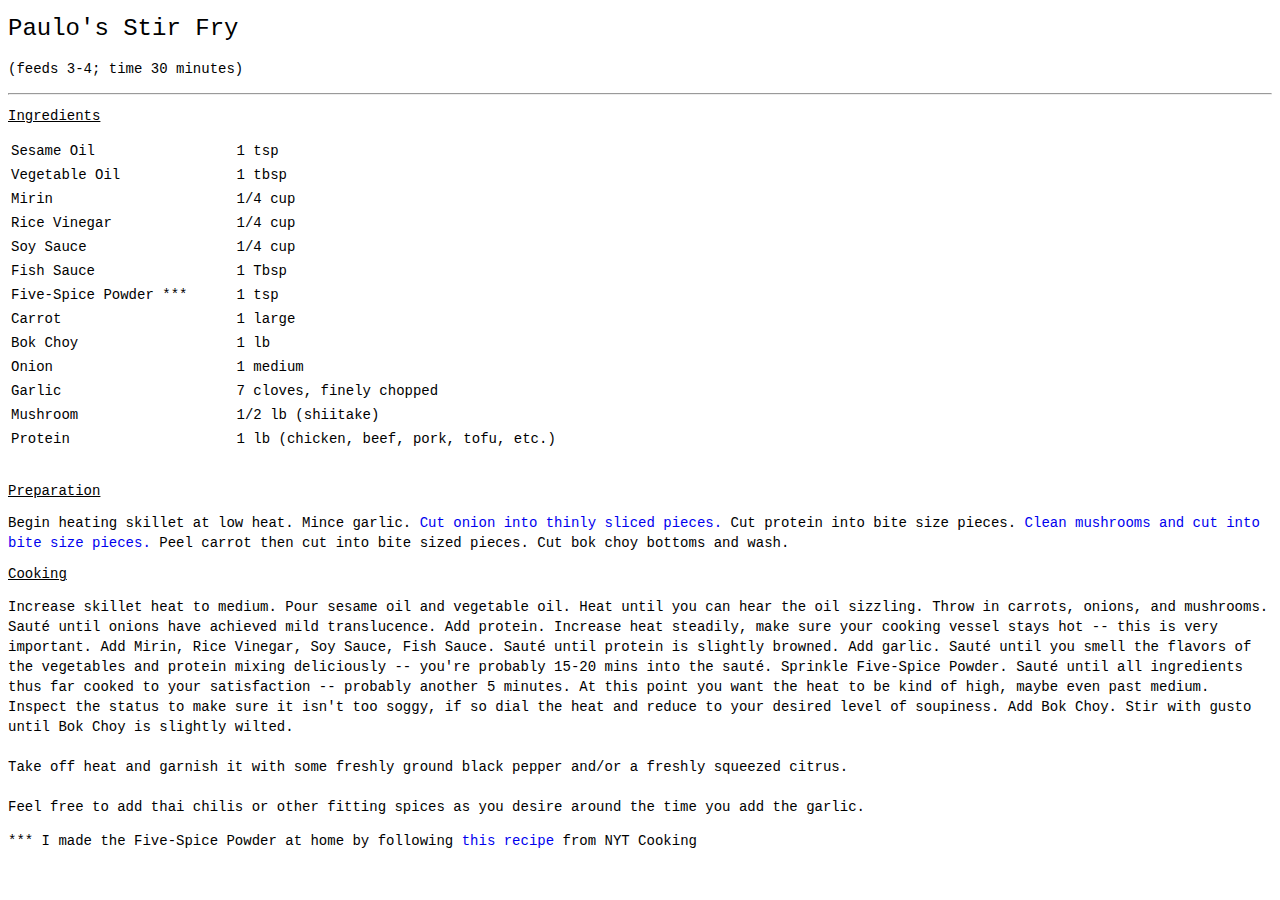
<file: recipes/stir_fry.html>
<!DOCTYPE html>
<html>
<head lang="en">
    <meta charset="UTF-8">
    <title>Stir Fry</title>
    <style type="text/css">
    	h1 {
			font-family: "Courier New", Courier, "Lucida Sans Typewriter", "Lucida Typewriter", monospace;
			font-size: 24px;
			font-style: normal;
			font-variant: normal;
			font-weight: 500;
			line-height: 26.4px;
		}
		h2 {
			font-family: "Courier New", Courier, "Lucida Sans Typewriter", "Lucida Typewriter", monospace;
			font-size: 18px;
			font-style: normal;
			font-variant: normal;
			font-weight: 500;
			line-height: 15.4px;
		}
		h3 {
			font-family: "Courier New", Courier, "Lucida Sans Typewriter", "Lucida Typewriter", monospace;
			font-size: 14px;
			font-style: normal;
			font-variant: normal;
			font-weight: 500;
			line-height: 15.4px;
			text-decoration: underline;
		}
		p {
			font-family: "Courier New", Courier, "Lucida Sans Typewriter", "Lucida Typewriter", monospace;
			font-size: 14px;
			font-style: normal;
			font-variant: normal;
			font-weight: 400;
			line-height: 20px;
		}
		table {
			font-family: "Courier New", Courier, "Lucida Sans Typewriter", "Lucida Typewriter", monospace;
			font-size: 14px;
			font-style: normal;
			font-variant: normal;
			font-weight: 400;
			line-height: 20px;
			width: 50%;
		}
		blockquote {
			font-family: "Courier New", Courier, "Lucida Sans Typewriter", "Lucida Typewriter", monospace;
			font-size: 21px;
			font-style: normal;
			font-variant: normal;
			font-weight: 400;
			line-height: 30px;
		}
		pre {
			font-family: "Courier New", Courier, "Lucida Sans Typewriter", "Lucida Typewriter", monospace;
			font-size: 13px;
			font-style: normal;
			font-variant: normal;
			font-weight: 400;
			line-height: 18.5714px;
		}
		a {
			text-decoration: none;
			cursor: pointer;
		}
    </style>
</head>
<body>
	<div>
	<h1>Paulo's Stir Fry</h1>
	<p>(feeds 3-4; time 30 minutes)</p>
	<hr>
	<h3>Ingredients</h3>
	<table>
		<tr><td>Sesame Oil</td><td>1 tsp</td></tr>
		<tr><td>Vegetable Oil</td><td>1 tbsp</td></tr>
                <tr><td>Mirin</td><td>1/4 cup</td></tr>
		<tr><td>Rice Vinegar</td><td>1/4 cup</td></tr>
		<tr><td>Soy Sauce</td><td>1/4 cup</td></tr>
		<tr><td>Fish Sauce</td><td>1 Tbsp</td></tr>
		<tr><td>Five-Spice Powder ***</td><td>1 tsp</td></tr>
		<tr><td>Carrot</td><td>1 large</td></tr>
		<tr><td>Bok Choy</td><td>1 lb</td></tr>
		<tr><td>Onion</td><td>1 medium</td></tr>
		<tr><td>Garlic</td><td>7 cloves, finely chopped</td></tr>
		<tr><td>Mushroom</td><td>1/2 lb (shiitake)</td></tr>
		<tr><td>Protein</td><td>1 lb (chicken, beef, pork, tofu, etc.)</td></tr>
	</table>
	<br/>
	<h3>Preparation</h3>
		<p>
			Begin heating skillet at low heat. Mince garlic.<a href="https://www.youtube.com/watch?v=ULw9e1yWqPI"> Cut onion into thinly sliced pieces.</a> Cut protein into bite size pieces. <a href="https://www.youtube.com/watch?v=xbFPU6RyUmg">Clean mushrooms and cut into bite size pieces.</a> Peel carrot then cut into bite sized pieces. Cut bok choy bottoms and wash.
		</p>
	<h3>Cooking</h3>
		<p>
			Increase skillet heat to medium. Pour sesame oil and vegetable oil. Heat until you can hear the oil sizzling. Throw in carrots, onions, and mushrooms. Sauté until onions have achieved mild translucence. Add protein. Increase heat steadily, make sure your cooking vessel stays hot -- this is very important. Add Mirin, Rice Vinegar, Soy Sauce, Fish Sauce. Sauté until protein is slightly browned. Add garlic. Sauté until you smell the flavors of the vegetables and protein mixing deliciously -- you're probably 15-20 mins into the sauté. Sprinkle Five-Spice Powder. Sauté until all ingredients thus far cooked to your satisfaction -- probably another 5 minutes. At this point you want the heat to be kind of high, maybe even past medium. Inspect the status to make sure it isn't too soggy, if so dial the heat and reduce to your desired level of soupiness. Add Bok Choy. Stir with gusto until Bok Choy is slightly wilted.
			<br/>
			<br/>
			Take off heat and garnish it with some freshly ground black pepper and/or a freshly squeezed citrus.
			<br/>
			<br/>
			Feel free to add thai chilis or other fitting spices as you desire around the time you add the garlic.
		</p>
		<p>
		*** I made the Five-Spice Powder at home by following <a href="https://cooking.nytimes.com/recipes/10605-five-spice-powder">this recipe</a> from NYT Cooking
		</p>
	</div>
</body>
</html>
</file>
<file: css/main.css>
/*
 * HTML5 Boilerplate
 *
 * What follows is the result of much research on cross-browser styling.
 * Credit left inline and big thanks to Nicolas Gallagher, Jonathan Neal,
 * Kroc Camen, and the H5BP dev community and team.
 */

/* ==========================================================================
   Base styles: opinionated defaults
   ========================================================================== */

html,
button,
input,
select,
textarea {
    color: #222;
}

body {
    font-size: 1em;
    line-height: 1.4;
}

/*
 * Remove text-shadow in selection highlight: h5bp.com/i
 * These selection declarations have to be separate.
 * Customize the background color to match your design.
 */

::-moz-selection {
    background: #b3d4fc;
    text-shadow: none;
}

::selection {
    background: #b3d4fc;
    text-shadow: none;
}

/*
 * A better looking default horizontal rule
 */

hr {
    display: block;
    height: 1px;
    border: 0;
    border-top: 1px solid #ccc;
    margin: 1em 0;
    padding: 0;
}

/*
 * Remove the gap between images and the bottom of their containers: h5bp.com/i/440
 */

img {
    vertical-align: middle;
}

/*
 * Remove default fieldset styles.
 */

fieldset {
    border: 0;
    margin: 0;
    padding: 0;
}

/*
 * Allow only vertical resizing of textareas.
 */

textarea {
    resize: vertical;
}

/* ==========================================================================
   Chrome Frame prompt
   ========================================================================== */

.chromeframe {
    margin: 0.2em 0;
    background: #ccc;
    color: #000;
    padding: 0.2em 0;
}

/* ==========================================================================
   Author's custom styles
   ========================================================================== */

.ellipseDiv
{
  height:100px;
  width:200px;
  border: 2px solid #005;
  border-radius:100px / 50px;
  background-color:#FEFEFE;
}


.ellipseDivTwo
{
  height:75px;
  width:150px;
  border: 2px solid #005;
  border-radius:75px / 38px;
  background-color:#FEFEFE;
}

.ellipseDivThree
{
  height:50px;
  width:100px;
  border: 2px solid #005;
  border-radius:50px / 25px;
  background-color:#FEFEFE;
}

/* ==========================================================================
   Helper classes
   ========================================================================== */

/*
 * Image replacement
 */

.ir {
    background-color: transparent;
    border: 0;
    overflow: hidden;
    /* IE 6/7 fallback */
    *text-indent: -9999px;
}

.ir:before {
    content: "";
    display: block;
    width: 0;
    height: 100%;
}

/*
 * Hide from both screenreaders and browsers: h5bp.com/u
 */

.hidden {
    display: none !important;
    visibility: hidden;
}

/*
 * Hide only visually, but have it available for screenreaders: h5bp.com/v
 */

.visuallyhidden {
    border: 0;
    clip: rect(0 0 0 0);
    height: 1px;
    margin: -1px;
    overflow: hidden;
    padding: 0;
    position: absolute;
    width: 1px;
}

/*
 * Extends the .visuallyhidden class to allow the element to be focusable
 * when navigated to via the keyboard: h5bp.com/p
 */

.visuallyhidden.focusable:active,
.visuallyhidden.focusable:focus {
    clip: auto;
    height: auto;
    margin: 0;
    overflow: visible;
    position: static;
    width: auto;
}

/*
 * Hide visually and from screenreaders, but maintain layout
 */

.invisible {
    visibility: hidden;
}

/*
 * Clearfix: contain floats
 *
 * For modern browsers
 * 1. The space content is one way to avoid an Opera bug when the
 *    `contenteditable` attribute is included anywhere else in the document.
 *    Otherwise it causes space to appear at the top and bottom of elements
 *    that receive the `clearfix` class.
 * 2. The use of `table` rather than `block` is only necessary if using
 *    `:before` to contain the top-margins of child elements.
 */

.clearfix:before,
.clearfix:after {
    content: " "; /* 1 */
    display: table; /* 2 */
}

.clearfix:after {
    clear: both;
}

/*
 * For IE 6/7 only
 * Include this rule to trigger hasLayout and contain floats.
 */

.clearfix {
    *zoom: 1;
}

/* ==========================================================================
   EXAMPLE Media Queries for Responsive Design.
   Theses examples override the primary ('mobile first') styles.
   Modify as content requires.
   ========================================================================== */

@media only screen and (min-width: 35em) {
    /* Style adjustments for viewports that meet the condition */
}

@media only screen and (-webkit-min-device-pixel-ratio: 1.5),
       only screen and (min-resolution: 144dpi) {
    /* Style adjustments for high resolution devices */
}

/* ==========================================================================
   Print styles.
   Inlined to avoid required HTTP connection: h5bp.com/r
   ========================================================================== */

@media print {
    * {
        background: transparent !important;
        color: #000 !important; /* Black prints faster: h5bp.com/s */
        box-shadow: none !important;
        text-shadow: none !important;
    }

    a,
    a:visited {
        text-decoration: underline;
    }

    a[href]:after {
        content: " (" attr(href) ")";
    }

    abbr[title]:after {
        content: " (" attr(title) ")";
    }

    /*
     * Don't show links for images, or javascript/internal links
     */

    .ir a:after,
    a[href^="javascript:"]:after,
    a[href^="#"]:after {
        content: "";
    }

    pre,
    blockquote {
        border: 1px solid #999;
        page-break-inside: avoid;
    }

    thead {
        display: table-header-group; /* h5bp.com/t */
    }

    tr,
    img {
        page-break-inside: avoid;
    }

    img {
        max-width: 100% !important;
    }

    @page {
        margin: 0.5cm;
    }

    p,
    h2,
    h3 {
        orphans: 3;
        widows: 3;
    }

    h2,
    h3 {
        page-break-after: avoid;
    }
}


@font-face {
  font-family: 'tlpsmb';
  src: url('tlpsmb.eot') format('eot'), url('tlpsmb.woff') format('woff'), url('tlpsmb.ttf') format('truetype');
}

@font-face {
  font-family: 'patriot';
  src: url('Pentagon.ttf') format('truetype');
}

@font-face {
  font-family: 'socal';
  src: url('cs.ttf') format('truetype'), url('cs.woff') format('woff');
}

@font-face {
  font-family: 'xmas';
  src: url('xmas.ttf') format('truetype');
}
</file>
